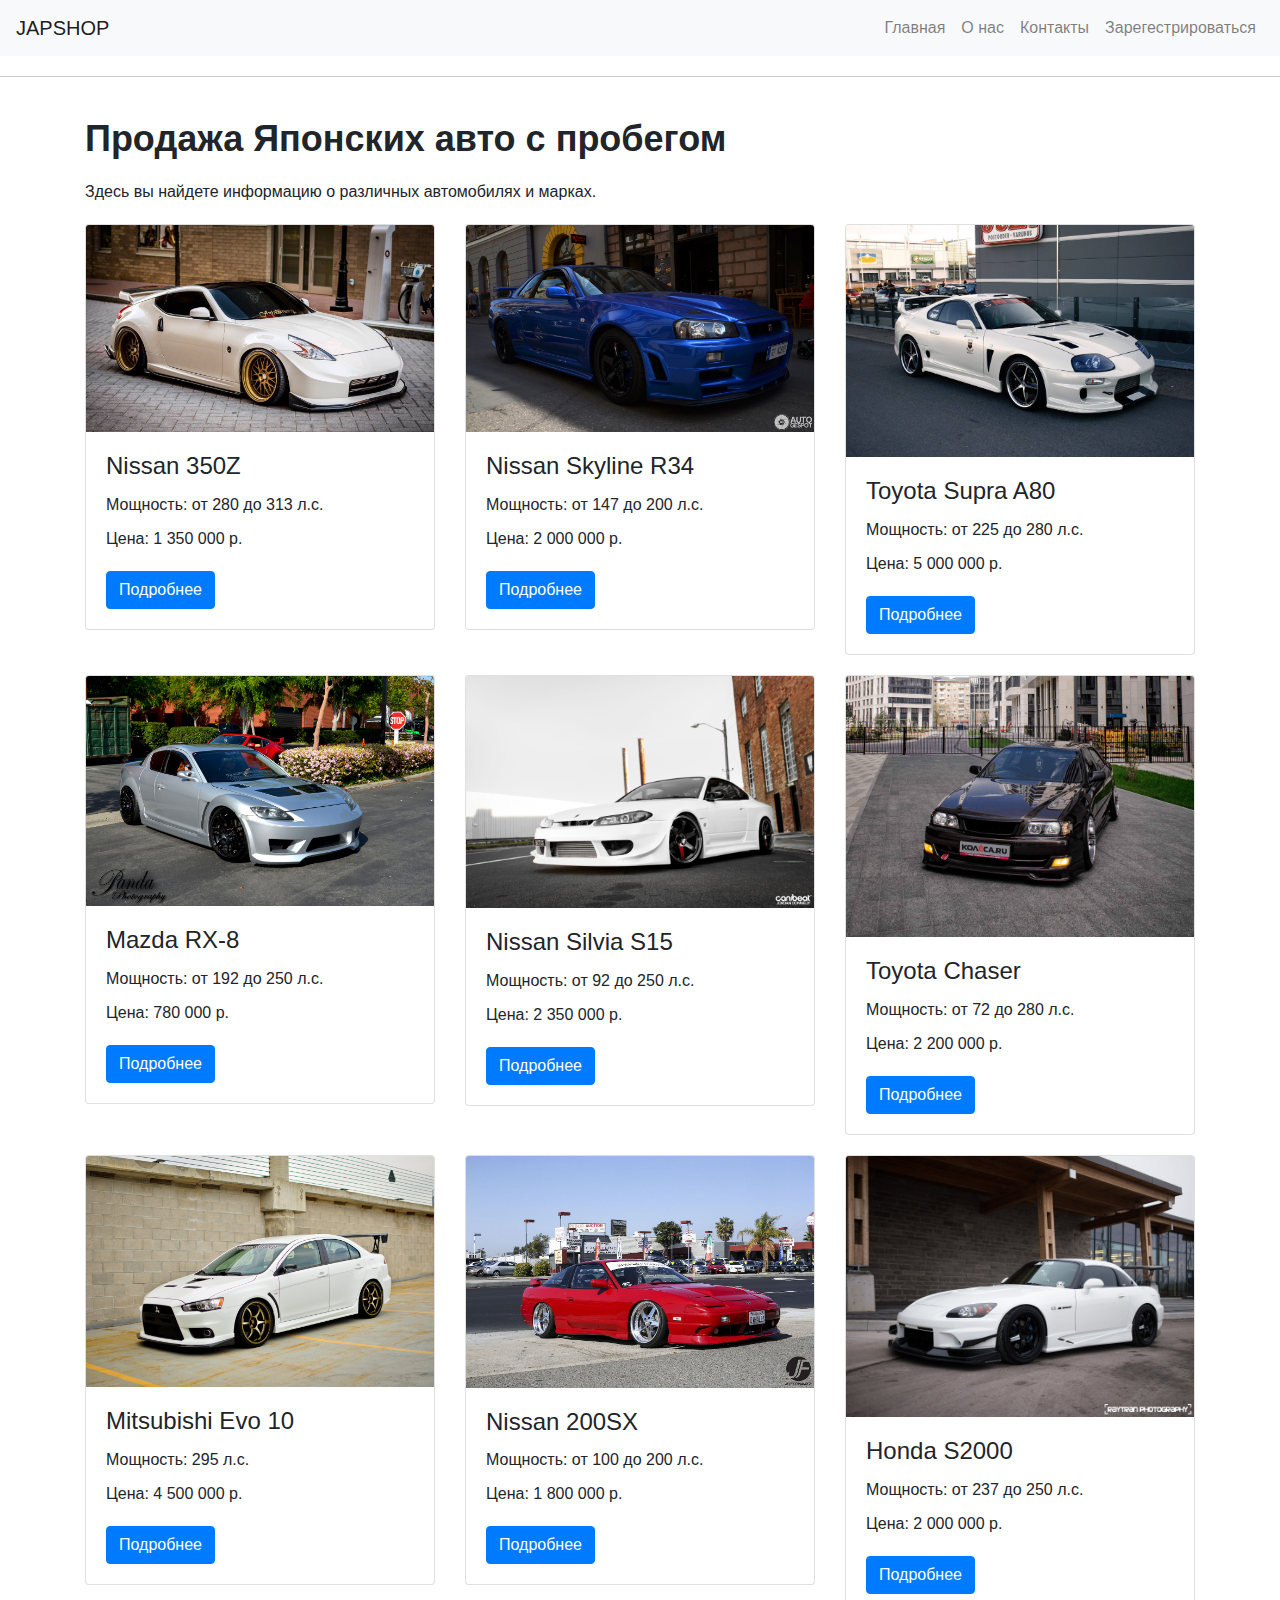
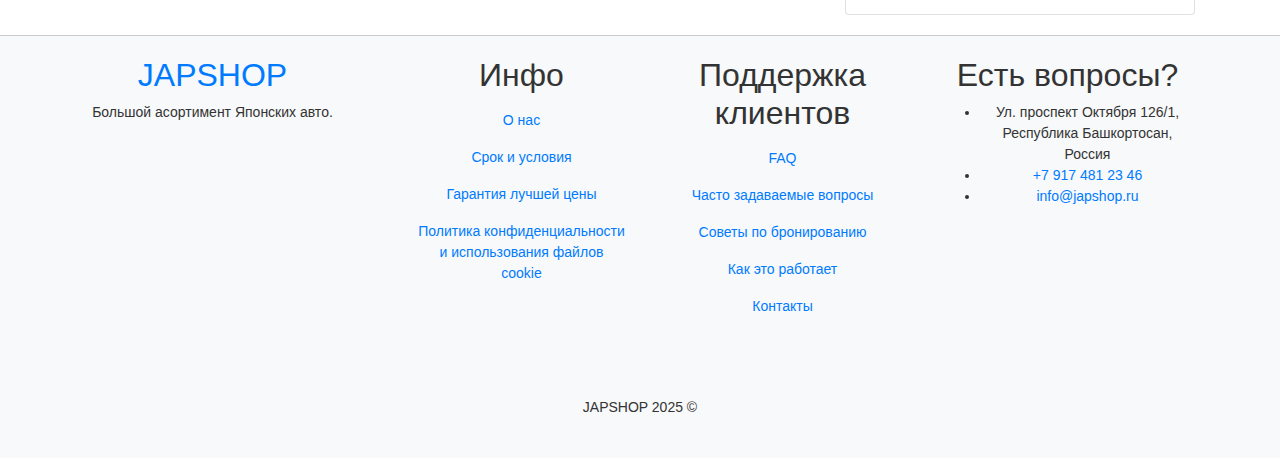
<file: index.html>
<!DOCTYPE html>
<html>
<head>
    <title>JAPSHOP</title>
    <link rel="stylesheet" href="https://stackpath.bootstrapcdn.com/bootstrap/4.5.2/css/bootstrap.min.css">
    <link rel="stylesheet" href="styles.css">

  </head>
<body>

  <header>
    <nav class="navbar navbar-expand-lg navbar-light bg-light">
        <a class="navbar-brand" href="index.html">JAPSHOP</a>
        <button class="navbar-toggler" type="button" data-toggle="collapse" data-target="#navbarNav" aria-controls="navbarNav" aria-expanded="false" aria-label="Toggle navigation">
            <span class="navbar-toggler-icon"></span>
        </button>
        <div class="collapse navbar-collapse" id="navbarNav">
            <ul class="navbar-nav ml-auto">
                <li class="nav-item active">
                  <li class="dropdown"> 
                    <a class="nav-link" href="index.html">Главная</a>
                    <ul class="vertical-menu">
                      <li><a href="More.html">Nissan 350Z</a></li>
                      <li><a href="more2.html">Nissan Skyline R34</a></li>
                      <li><a href="more3.html">Toyota Supra A80</a></li>
                    </ul>
                </li>
                <li class="nav-item">
                    <a class="nav-link" href="about us.html">О нас</a>
                </li>
                <li class="nav-item">
                    <a class="nav-link" href="contact.html">Контакты</a>
                </li>
                <li class="nav-item">
                  <a class="nav-link" href="2js.html">Зарегестрироваться</a>
              </li>
            </ul>
        </div>
    </nav>
</header>


    <div class="container">
        <h1>Продажа Японских авто с пробегом</h1>
        <p>Здесь вы найдете информацию о различных автомобилях и марках.</p>

        <div class="row">
            <div class="col-md-4">
                <div class="card">
                    <img src="Nissan 350Z.jpg" class="card-img-top" alt="Машина 1">
                    <div class="card-body">
                        <h5 class="card-title">Nissan 350Z</h5>
                        <p class="card-text">Мощность: от 280 до 313 л.с.</p>
                        <p class="card-text">Цена: 1 350 000 р.</p>
                        <a href="More.html" class="btn btn-primary">Подробнее</a>
                    </div>
                </div>
            </div>
            <div class="col-md-4">
                <div class="card">
                    <img src="Nissan Skyline r34.jpg" class="card-img-top" alt="Машина 2">
                    <div class="card-body">
                        <h5 class="card-title">Nissan Skyline R34</h5>
                        <p class="card-text">Мощность: от 147 до 200 л.с.</p>
                        <p class="card-text">Цена: 2 000 000 р.</p>
                        <a href="more2.html" class="btn btn-primary">Подробнее</a>
                    </div>
                </div>
            </div>
            <div class="col-md-4">
                <div class="card">
                    <img src="Toyota Supra.jpg" class="card-img-top" alt="Машина 3">
                    <div class="card-body">
                        <h5 class="card-title">Toyota Supra A80</h5>
                        <p class="card-text">Мощность: от 225 до 280 л.с.</p>
                        <p class="card-text">Цена: 5 000 000 р.</p>
                        <a href="more3.html" class="btn btn-primary">Подробнее</a>
                    </div>
                </div>
            </div>
            <div class="col-md-4">
              <div class="card">
                  <img src="Mazda RX-7.jpg" class="card-img-top" alt="Машина 4">
                  <div class="card-body">
                      <h5 class="card-title">Mazda RX-8</h5>
                      <p class="card-text">Мощность: от 192 до 250 л.с.</p>
                      <p class="card-text">Цена: 780 000 р. </p>
                      <a href="#" class="btn btn-primary">Подробнее</a>
                  </div>
              </div>
          </div>
          <div class="col-md-4">
            <div class="card">
                <img src="Nissan Silvia S15.jpg" class="card-img-top" alt="Машина 5">
                <div class="card-body">
                    <h5 class="card-title">Nissan Silvia S15</h5>
                    <p class="card-text">Мощность: от 92 до 250 л.с.</p>
                    <p class="card-text">Цена: 2 350 000 р.</p>
                    <a href="#" class="btn btn-primary">Подробнее</a>
                </div>
            </div>
        </div>
        <div class="col-md-4">
          <div class="card">
              <img src="Toyota Chaser.jpg" class="card-img-top" alt="Машина 6">
              <div class="card-body">
                  <h5 class="card-title">Toyota Chaser</h5>
                  <p class="card-text">Мощность: от 72 до 280 л.с.</p>
                  <p class="card-text">Цена: 2 200 000 р.</p>
                  <a href="#" class="btn btn-primary">Подробнее</a>
              </div>
          </div>
      </div>
      <div class="col-md-4">
        <div class="card">
            <img src="Mitsubishi Evo.jpg" class="card-img-top" alt="Машина 7">
            <div class="card-body">
                <h5 class="card-title">Mitsubishi Evo 10</h5>
                <p class="card-text">Мощность: 295 л.с.</p>
                <p class="card-text">Цена: 4 500 000 р.</p>
                <a href="#" class="btn btn-primary">Подробнее</a>
            </div>
        </div>
    </div>
    <div class="col-md-4">
      <div class="card">
          <img src="Nissan 200SX.jpg" class="card-img-top" alt="Машина 8">
          <div class="card-body">
              <h5 class="card-title">Nissan 200SX</h5>
              <p class="card-text">Мощность: от 100 до 200 л.с.</p>
              <p class="card-text">Цена: 1 800 000 р.</p>
              <a href="#" class="btn btn-primary">Подробнее</a>
          </div>
      </div>
  </div>
  <div class="col-md-4">
    <div class="card">
        <img src="Honda S2000.jpg" class="card-img-top" alt="Машина 9">
        <div class="card-body">
            <h5 class="card-title">Honda S2000</h5>
            <p class="card-text">Мощность: от 237 до 250 л.с.</p>
            <p class="card-text">Цена: 2 000 000 р.</p>
            <a href="#" class="btn btn-primary">Подробнее</a>
        </div>
    </div>
</div>
        </div>
    </div>
    <footer class="ftco-footer ftco-bg-dark ftco-section">
      <div class="container">
        <div class="row mb-5">
          <div class="col-md">
            <div class="ftco-footer-widget mb-4">
              <h2 class="ftco-heading-2"><a href="#" class="logo">JAP<span>SHOP</span></a></h2>
              <p>Большой асортимент Японских авто.</p>
              <ul class="ftco-footer-social list-unstyled float-md-left float-lft mt-5">
                <li class="ftco-animate"><a href="#"><span class="icon-twitter"></span></a></li>
                <li class="ftco-animate"><a href="#"><span class="icon-facebook"></span></a></li>
                <li class="ftco-animate"><a href="#"><span class="icon-instagram"></span></a></li>
              </ul>
            </div>
          </div>
          <div class="col-md">
            <div class="ftco-footer-widget mb-4 ml-md-5">
              <h2 class="ftco-heading-2">Инфо</h2>
              <ul class="list-unstyled">
                <li><a href="about us.css" class="py-2 d-block">О нас</a></li>
                <li><a href="#" class="py-2 d-block">Срок и условия</a></li>
                <li><a href="#" class="py-2 d-block">Гарантия лучшей цены</a></li>
                <li><a href="#" class="py-2 d-block">Политика конфиденциальности и использования файлов cookie</a></li>
              </ul>
            </div>
          </div>
          <div class="col-md">
             <div class="ftco-footer-widget mb-4">
              <h2 class="ftco-heading-2">Поддержка клиентов </h2>
              <ul class="list-unstyled">
                <li><a href="#" class="py-2 d-block">FAQ</a></li>
                <li><a href="c" class="py-2 d-block">Часто задаваемые вопросы</a></li>
                <li><a href="contact.html" class="py-2 d-block">Советы по бронированию</a></li>
                <li><a href="contact.html" class="py-2 d-block">Как это работает</a></li>
                <li><a href="contact.html" class="py-2 d-block">Контакты</a></li>
              </ul>
            </div>
          </div>
          <div class="col-md">
            <div class="ftco-footer-widget mb-4">
            	<h2 class="ftco-heading-2">Есть вопросы?</h2>
            	<div class="block-23 mb-3">
	              <ul>
	                <li><span class="icon icon-map-marker"></span><span class="text">Ул. проспект Октября 126/1, Республика Башкортосан, Россия</span></li>
	                <li><a href="#"><span class="icon icon-phone"></span><span class="text">+7 917 481 23 46</span></a></li>
	                <li><a href="#"><span class="icon icon-envelope"></span><span class="text">info@japshop.ru</span></a></li>
	              </ul>
	            </div>
            </div>
          </div>
        </div>
        <div class="row">
          <div class="col-md-12 text-center">

            <p>JAPSHOP 2025 &copy;</p>
          </div>
        </div>
      </div>
    </footer>
</file>
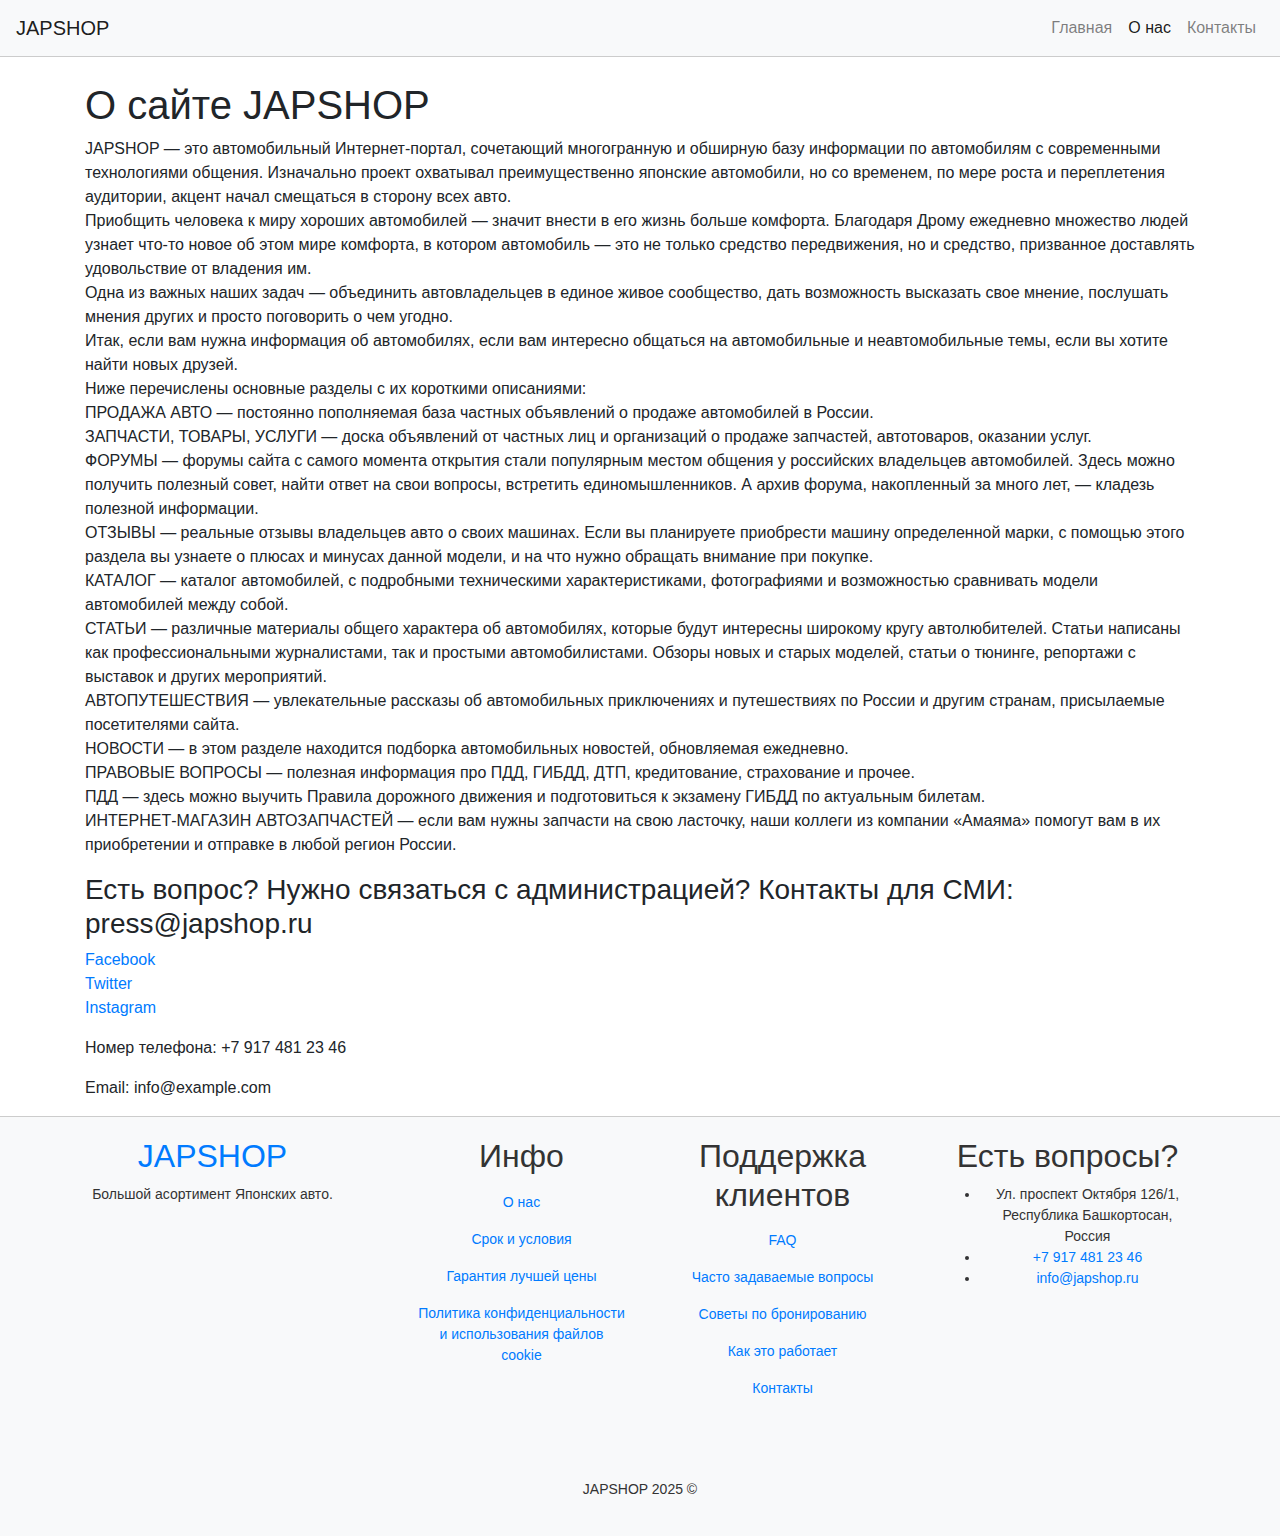
<file: about us.html>
<!DOCTYPE html>
<html lang="ru">
<head>
  <meta charset="UTF-8">
  <meta name="viewport" content="width=device-width, initial-scale=1.0">
  <link rel="stylesheet" href="about us.css">
  <link rel="stylesheet" href="https://stackpath.bootstrapcdn.com/bootstrap/4.5.2/css/bootstrap.min.css">
  <title>О нас</title>
</head>
<body>
 <header>
  <nav class="navbar navbar-expand-lg navbar-light bg-light">
    <a class="navbar-brand" href="index.html">JAPSHOP</a>
    <button class="navbar-toggler" type="button" data-toggle="collapse" data-target="#navbarNav" aria-controls="navbarNav" aria-expanded="false" aria-label="Toggle navigation">
      <span class="navbar-toggler-icon"></span>
    </button>
    <div class="collapse navbar-collapse" id="navbarNav">
      <ul class="navbar-nav ml-auto">
        <li class="nav-item">
          <li class="dropdown"> 
            <a class="nav-link" href="index.html">Главная</a>
            <ul class="vertical-menu">
              <li><a href="More.html">Nissan 350Z</a></li>
              <li><a href="more2.html">Nissan Skyline R34</a></li>
              <li><a href="more3.html">Toyota Supra A80</a></li>
            </ul>
        </li>
        </li>
        <li class="nav-item active">
          <a class="nav-link" href="about us.css">О нас</a>
        </li>
        <li class="nav-item">
          <a class="nav-link" href="contact.html">Контакты</a>
        </li>
      </ul>
    </div>
  </nav>
</header>
  <div class="container mt-4">
    <h1>О сайте JAPSHOP</h1>
    <p>JAPSHOP  — это автомобильный Интернет-портал, сочетающий многогранную и обширную базу информации по автомобилям с современными технологиями общения. Изначально проект охватывал преимущественно японские автомобили, но со временем, по мере роста и переплетения аудитории, акцент начал смещаться в сторону всех авто.
        
        <br>Приобщить человека к миру хороших автомобилей — значит внести в его жизнь больше комфорта. Благодаря Дрому ежедневно множество людей узнает что-то новое об этом мире комфорта, в котором автомобиль — это не только средство передвижения, но и средство, призванное доставлять удовольствие от владения им.
        <br>Одна из важных наших задач — объединить автовладельцев в единое живое сообщество, дать возможность высказать свое мнение, послушать мнения других и просто поговорить о чем угодно.
        <br>Итак, если вам нужна информация об автомобилях, если вам интересно общаться на автомобильные и неавтомобильные темы, если вы хотите найти новых друзей.
        <br>Ниже перечислены основные разделы с их короткими описаниями:
        <br>ПРОДАЖА АВТО — постоянно пополняемая база частных объявлений о продаже автомобилей в России.
        <br>ЗАПЧАСТИ, ТОВАРЫ, УСЛУГИ — доска объявлений от частных лиц и организаций о продаже запчастей, автотоваров, оказании услуг.
        <br>ФОРУМЫ — форумы сайта с самого момента открытия стали популярным местом общения у российских владельцев автомобилей. Здесь можно получить полезный совет, найти ответ на свои вопросы, встретить единомышленников. А архив форума, накопленный за много лет, — кладезь полезной информации.
        <br>ОТЗЫВЫ — реальные отзывы владельцев авто о своих машинах. Если вы планируете приобрести машину определенной марки, с помощью этого раздела вы узнаете о плюсах и минусах данной модели, и на что нужно обращать внимание при покупке.
        <br>КАТАЛОГ — каталог автомобилей, с подробными техническими характеристиками, фотографиями и возможностью сравнивать модели автомобилей между собой.
        <br>СТАТЬИ — различные материалы общего характера об автомобилях, которые будут интересны широкому кругу автолюбителей. Статьи написаны как профессиональными журналистами, так и простыми автомобилистами. Обзоры новых и старых моделей, статьи о тюнинге, репортажи с выставок и других мероприятий.
        <br>АВТОПУТЕШЕСТВИЯ — увлекательные рассказы об автомобильных приключениях и путешествиях по России и другим странам, присылаемые посетителями сайта.
        <br>НОВОСТИ — в этом разделе находится подборка автомобильных новостей, обновляемая ежедневно.
        <br>ПРАВОВЫЕ ВОПРОСЫ — полезная информация про ПДД, ГИБДД, ДТП, кредитование, страхование и прочее.
        <br>ПДД — здесь можно выучить Правила дорожного движения и подготовиться к экзамену ГИБДД по актуальным билетам.
        <br>ИНТЕРНЕТ-МАГАЗИН АВТОЗАПЧАСТЕЙ — если вам нужны запчасти на свою ласточку, наши коллеги из компании «Амаяма» помогут вам в их приобретении и отправке в любой регион России.
        
    </p>

    <h3>Есть вопрос? Нужно связаться с администрацией? 
        Контакты для СМИ: press@japshop.ru</h3>
    <ul class="list-unstyled">
      <li><i class="fab fa-facebook"></i> <a href="https://www.facebook.com/">Facebook</a></li>
      <li><i class="fab fa-twitter"></i> <a href="https://www.twitter.com/">Twitter</a></li>
      <li><i class="fab fa-instagram"></i> <a href="https://www.instagram.com/">Instagram</a></li>
    </ul>

    <p><i class="fas fa-phone"></i> Номер телефона: +7 917 481 23 46</p>
    <p><i class="far fa-envelope"></i> Email: info@example.com</p>
  </div>
  <footer class="ftco-footer ftco-bg-dark ftco-section">
    <div class="container">
      <div class="row mb-5">
        <div class="col-md">
          <div class="ftco-footer-widget mb-4">
            <h2 class="ftco-heading-2"><a href="#" class="logo">JAP<span>SHOP</span></a></h2>
            <p>Большой асортимент Японских авто.</p>
            <ul class="ftco-footer-social list-unstyled float-md-left float-lft mt-5">
              <li class="ftco-animate"><a href="#"><span class="icon-twitter"></span></a></li>
              <li class="ftco-animate"><a href="#"><span class="icon-facebook"></span></a></li>
              <li class="ftco-animate"><a href="#"><span class="icon-instagram"></span></a></li>
            </ul>
          </div>
        </div>
        <div class="col-md">
          <div class="ftco-footer-widget mb-4 ml-md-5">
            <h2 class="ftco-heading-2">Инфо</h2>
            <ul class="list-unstyled">
              <li><a href="about us.css" class="py-2 d-block">О нас</a></li>
              <li><a href="#" class="py-2 d-block">Срок и условия</a></li>
              <li><a href="#" class="py-2 d-block">Гарантия лучшей цены</a></li>
              <li><a href="#" class="py-2 d-block">Политика конфиденциальности и использования файлов cookie</a></li>
            </ul>
          </div>
        </div>
        <div class="col-md">
           <div class="ftco-footer-widget mb-4">
            <h2 class="ftco-heading-2">Поддержка клиентов </h2>
            <ul class="list-unstyled">
              <li><a href="#" class="py-2 d-block">FAQ</a></li>
              <li><a href="#" class="py-2 d-block">Часто задаваемые вопросы</a></li>
              <li><a href="contact.html" class="py-2 d-block">Советы по бронированию</a></li>
              <li><a href="contact.html" class="py-2 d-block">Как это работает</a></li>
              <li><a href="contact.html" class="py-2 d-block">Контакты</a></li>
            </ul>
          </div>
        </div>
        <div class="col-md">
          <div class="ftco-footer-widget mb-4">
              <h2 class="ftco-heading-2">Есть вопросы?</h2>
              <div class="block-23 mb-3">
                <ul>
                  <li><span class="icon icon-map-marker"></span><span class="text">Ул. проспект Октября 126/1, Республика Башкортосан, Россия</span></li>
                  <li><a href="#"><span class="icon icon-phone"></span><span class="text">+7 917 481 23 46</span></a></li>
                  <li><a href="#"><span class="icon icon-envelope"></span><span class="text">info@japshop.ru</span></a></li>
                </ul>
              </div>
          </div>
        </div>
      </div>
      <div class="row">
        <div class="col-md-12 text-center">

          <p>JAPSHOP 2025 &copy;</p>
        </div>
      </div>
    </div>
  </footer>
  
</body>
</html>
</file>
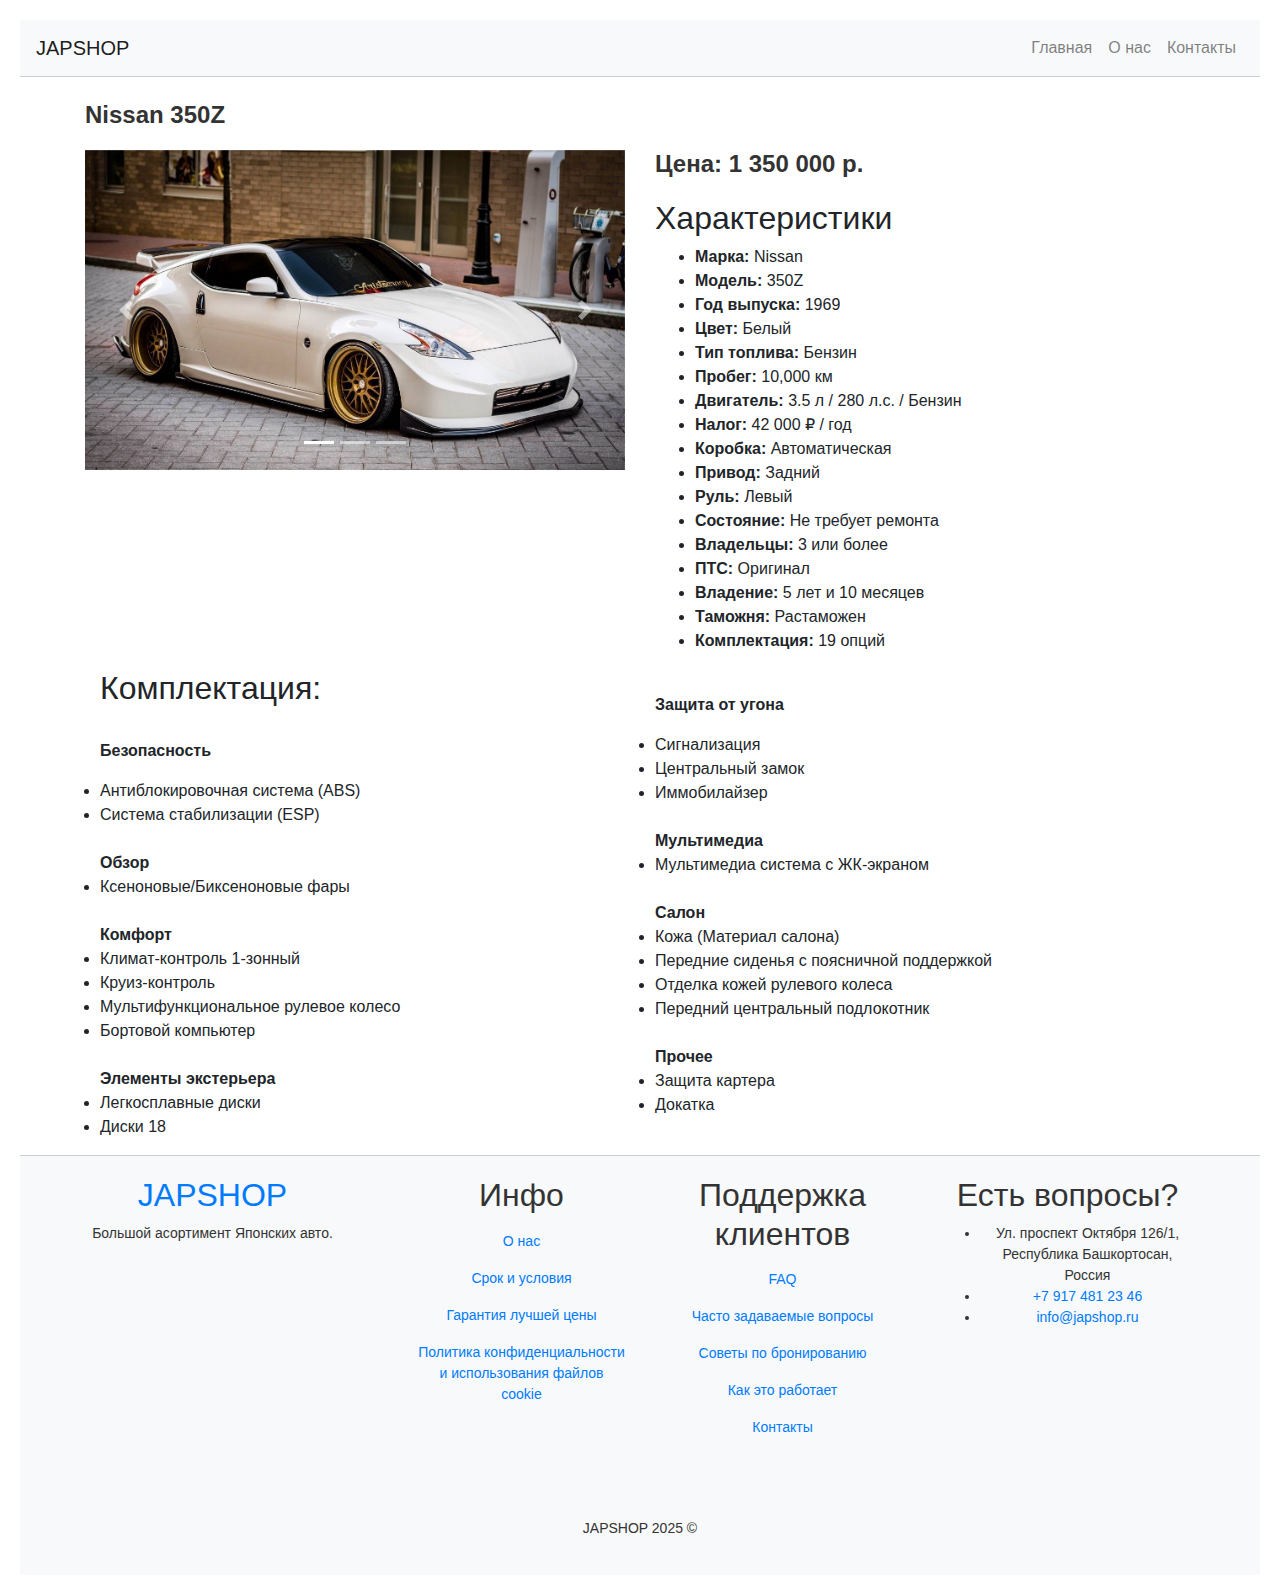
<file: More.html>
<!DOCTYPE html>
<html lang="ru">
<head>
    <meta charset="UTF-8">
    <meta name="viewport" content="width=device-width, initial-scale=1.0">
    <title>Описание Машины</title>
    <link rel="stylesheet" href="https://stackpath.bootstrapcdn.com/bootstrap/4.5.2/css/bootstrap.min.css">
    <link rel="stylesheet" href="moreeee.css">
    <!-- Подключение стилей Bootstrap 4 -->
</head>
<body>
    <header>
        <nav class="navbar navbar-expand-lg navbar-light bg-light">
            <a class="navbar-brand" href="index.html">JAPSHOP</a>
            <button class="navbar-toggler" type="button" data-toggle="collapse" data-target="#navbarNav" aria-controls="navbarNav" aria-expanded="false" aria-label="Toggle navigation">
                <span class="navbar-toggler-icon"></span>
            </button>
            <div class="collapse navbar-collapse" id="navbarNav">
                <ul class="navbar-nav ml-auto">
                    <li class="nav-item ">
                        <li class="dropdown"> 
                            <a class="nav-link" href="index.html">Главная</a>
                            <ul class="vertical-menu">
                              <li><a href="More.html">Nissan 350Z</a></li>
                              <li><a href="more2.html">Nissan Skyline R34</a></li>
                              <li><a href="more3.html">Toyota Supra A80</a></li>
                            </ul>
                        </li>
                    </li>
                    <li class="nav-item">
                        <a class="nav-link" href="about us.html">О нас</a>
                    </li>
                    <li class="nav-item">
                        <a class="nav-link" href="contact.html">Контакты</a>
                    </li>
                </ul>
            </div>
        </nav>
    </header>

    <div class="container">
        <br><h1><strong>Nissan 350Z</strong></h1>

        <div class="row">
            <div class="col-md-6">
                <div id="carouselExampleIndicators" class="carousel slide" data-ride="carousel">
                    <ol class="carousel-indicators">
                        <li data-target="#carouselExampleIndicators" data-slide-to="0" class="active"></li>
                        <li data-target="#carouselExampleIndicators" data-slide-to="1"></li>
                        <li data-target="#carouselExampleIndicators" data-slide-to="2"></li>
                    </ol>
                    <div class="carousel-inner">
                        <div class="carousel-item active">
                            <img src="Nissan 350Z.jpg" class="d-block w-100" alt="Nissan 350Z">
                        </div>
                        <div class="carousel-item">
                            <img src="Nissan 350Z (2).jpg" class="d-block w-100" alt="Машина 2">
                        </div>
                        <div class="carousel-item">
                            <img src="Nissan 350Z (3).png" class="d-block w-100" alt="Машина 3">
                        </div>
                    </div>
                    <a class="carousel-control-prev" href="#carouselExampleIndicators" role="button" data-slide="prev">
                        <span class="carousel-control-prev-icon" aria-hidden="true"></span>
                        <span class="sr-only">Previous</span>
                    </a>
                    <a class="carousel-control-next" href="#carouselExampleIndicators" role="button" data-slide="next">
                        <span class="carousel-control-next-icon" aria-hidden="true"></span>
                        <span class="sr-only">Next</span>
                    </a>
                </div>
            </div>

            <div class="col-md-6">
                <h1><strong>Цена: 1 350 000 р.</h1></strong>
                <h2>Характеристики</h2>
                <ul>
                    <li><strong>Марка:</strong> Nissan</li>
                    <li><strong>Модель:</strong> 350Z</li>
                    <li><strong>Год выпуска:</strong> 1969</li>
                    <li><strong>Цвет:</strong> Белый</li>
                    <li><strong>Тип топлива:</strong> Бензин</li>
                    <li><strong>Пробег:</strong> 10,000 км</li>
                    <li><strong>Двигатель:</strong> 3.5 л / 280 л.с. / Бензин</li>
                    <li><strong>Налог:</strong> 42 000 ₽ / год</li>
                    <li><strong>Коробка:</strong> Автоматическая</li>
                    <li><strong>Привод:</strong> Задний</li>
                    <li><strong>Руль:</strong> Левый</li>
                    <li><strong>Состояние:</strong> Не требует ремонта</li>
                    <li><strong>Владельцы:</strong> 3 или более</li>
                    <li><strong>ПТС:</strong> Оригинал</li>
                    <li><strong>Владение:</strong> 5 лет и 10 месяцев</li>
                    <li><strong>Таможня:</strong> Растаможен</li>
                    <li><strong>Комплектация:</strong> 19 опций</li>
                </ul>
            </div>
        </div>
        <div class="container">
            <div class="row">
              <div class="col-md-6">
                <h2>Комплектация:</h2>
                <p>
                    <br><strong>Безопасность</strong>
                    <li>Антиблокировочная система (ABS)</li>
                    <li>Система стабилизации (ESP)</li>
                    <br><strong>Обзор</strong>
                    <li>Ксеноновые/Биксеноновые фары</li>
                    <br><strong>Комфорт</strong>
                    <li>Климат-контроль 1-зонный</li>
                    <li>Круиз-контроль</li>
                    <li>Мультифункциональное рулевое колесо</li>
                    <li>Бортовой компьютер</li>
                    <br><strong>Элементы экстерьера</strong>
                    <li>Легкосплавные диски</li>
                    <li>Диски 18</li>
                </p>
              </div>
              <div class="col-md-6">
                <p><br><strong>Защита от угона</strong>
                    <li>Сигнализация</li>
                    <li>Центральный замок</li>
                    <li>Иммобилайзер</li>
                    <br><strong>Мультимедиа</strong>
                    <li>Мультимедиа система с ЖК-экраном</li>
                    <br><strong>Салон</strong>
                    <li>Кожа (Материал салона)</li>
                    <li>Передние сиденья с поясничной поддержкой</li>
                    <li>Отделка кожей рулевого колеса</li>
                    <li>Передний центральный подлокотник</li>
                    <br><strong>Прочее</strong>
                    <li>Защита картера</li>
                    <li>Докатка</li>
                    </p>
              </div>
            </div>
          </div>
          
        
    </div>
    <footer class="ftco-footer ftco-bg-dark ftco-section">
        <div class="container">
          <div class="row mb-5">
            <div class="col-md">
              <div class="ftco-footer-widget mb-4">
                <h2 class="ftco-heading-2"><a href="#" class="logo">JAP<span>SHOP</span></a></h2>
                <p>Большой асортимент Японских авто.</p>
                <ul class="ftco-footer-social list-unstyled float-md-left float-lft mt-5">
                  <li class="ftco-animate"><a href="#"><span class="icon-twitter"></span></a></li>
                  <li class="ftco-animate"><a href="#"><span class="icon-facebook"></span></a></li>
                  <li class="ftco-animate"><a href="#"><span class="icon-instagram"></span></a></li>
                </ul>
              </div>
            </div>
            <div class="col-md">
              <div class="ftco-footer-widget mb-4 ml-md-5">
                <h2 class="ftco-heading-2">Инфо</h2>
                <ul class="list-unstyled">
                  <li><a href="about us.css" class="py-2 d-block">О нас</a></li>
                  <li><a href="#" class="py-2 d-block">Срок и условия</a></li>
                  <li><a href="#" class="py-2 d-block">Гарантия лучшей цены</a></li>
                  <li><a href="#" class="py-2 d-block">Политика конфиденциальности и использования файлов cookie</a></li>
                </ul>
              </div>
            </div>
            <div class="col-md">
               <div class="ftco-footer-widget mb-4">
                <h2 class="ftco-heading-2">Поддержка клиентов </h2>
                <ul class="list-unstyled">
                  <li><a href="#" class="py-2 d-block">FAQ</a></li>
                  <li><a href="#" class="py-2 d-block">Часто задаваемые вопросы</a></li>
                  <li><a href="contact.html" class="py-2 d-block">Советы по бронированию</a></li>
                  <li><a href="contact.html" class="py-2 d-block">Как это работает</a></li>
                  <li><a href="contact.html" class="py-2 d-block">Контакты</a></li>
                </ul>
              </div>
            </div>
            <div class="col-md">
              <div class="ftco-footer-widget mb-4">
                  <h2 class="ftco-heading-2">Есть вопросы?</h2>
                  <div class="block-23 mb-3">
                    <ul>
                      <li><span class="icon icon-map-marker"></span><span class="text">Ул. проспект Октября 126/1, Республика Башкортосан, Россия</span></li>
                      <li><a href="#"><span class="icon icon-phone"></span><span class="text">+7 917 481 23 46</span></a></li>
                      <li><a href="#"><span class="icon icon-envelope"></span><span class="text">info@japshop.ru</span></a></li>
                    </ul>
                  </div>
              </div>
            </div>
          </div>
          <div class="row">
            <div class="col-md-12 text-center">
  
              <p>JAPSHOP 2025 &copy;</p>
            </div>
          </div>
        </div>
      </footer>

    <script src="https://code.jquery.com/jquery-3.5.1.slim.min.js"></script>
    <script src="https://cdn.jsdelivr.net/npm/@popperjs/core@2.5.4/dist/umd/popper.min.js"></script>
    <script src="https://stackpath.bootstrapcdn.com/bootstrap/4.5.2/js/bootstrap.min.js"></script>
    <!-- Подключение скриптов Bootstrap 4 -->
</body>
</html>
</file>
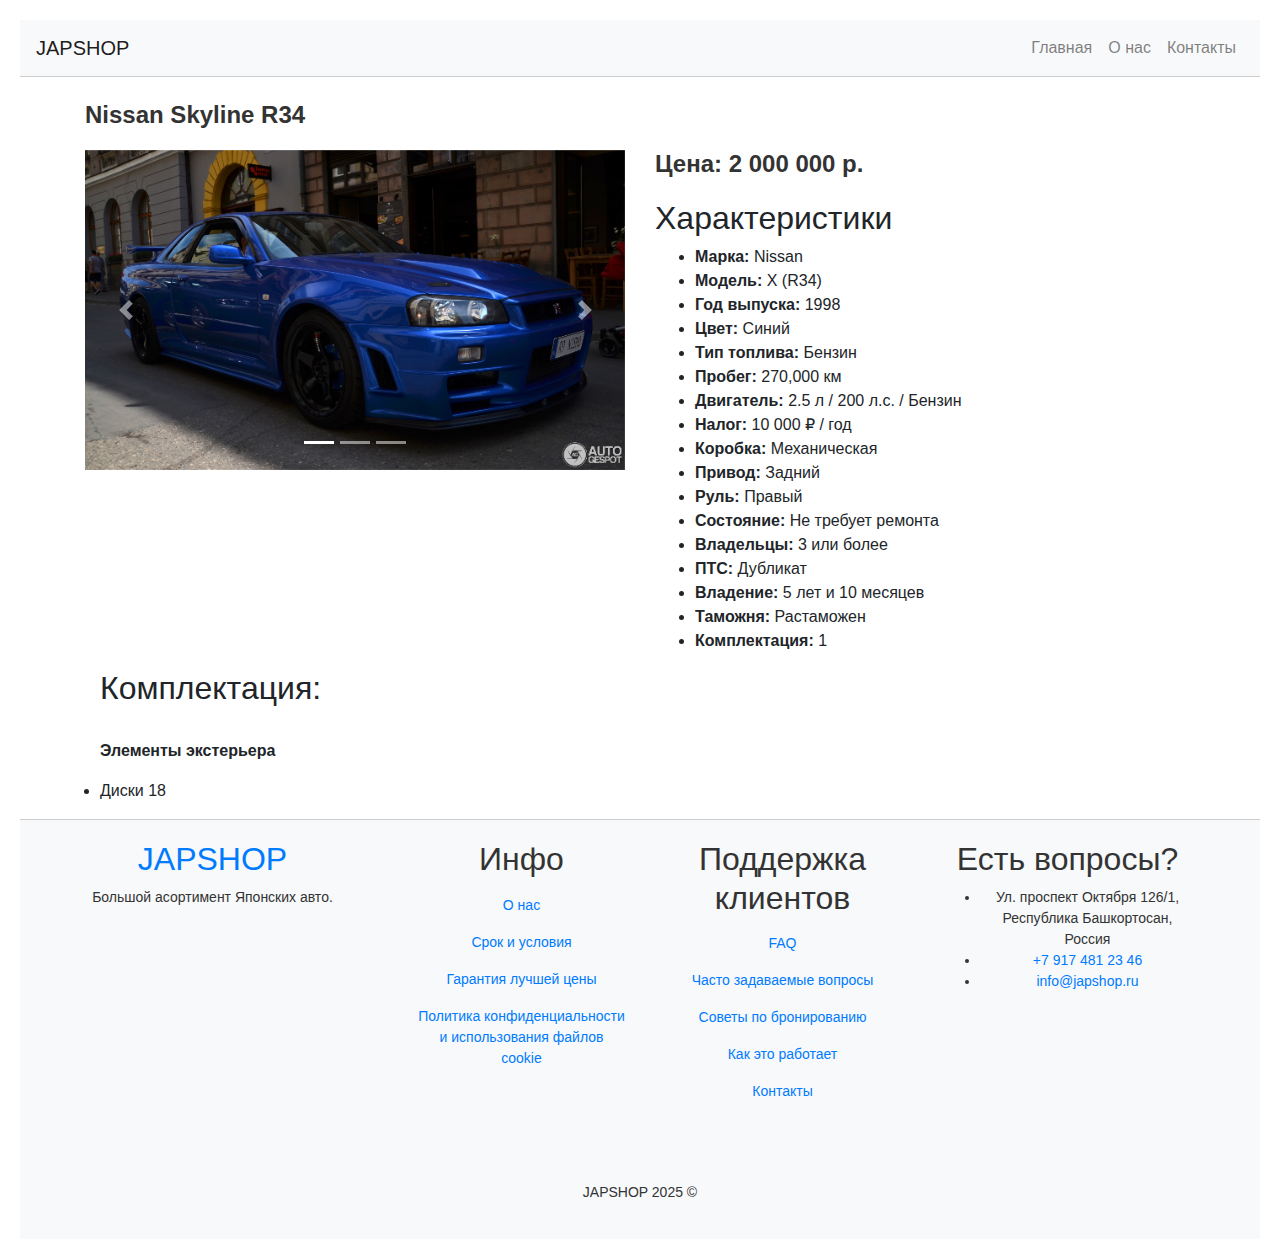
<file: more2.html>
<!DOCTYPE html>
<html lang="ru">
<head>
    <meta charset="UTF-8">
    <meta name="viewport" content="width=device-width, initial-scale=1.0">
    <title>Описание Машины</title>
    <link rel="stylesheet" href="https://stackpath.bootstrapcdn.com/bootstrap/4.5.2/css/bootstrap.min.css">
    <link rel="stylesheet" href="moreeee.css">
    <!-- Подключение стилей Bootstrap 4 -->
</head>
<body>
    <header>
        <nav class="navbar navbar-expand-lg navbar-light bg-light">
            <a class="navbar-brand" href="index.html">JAPSHOP</a>
            <button class="navbar-toggler" type="button" data-toggle="collapse" data-target="#navbarNav" aria-controls="navbarNav" aria-expanded="false" aria-label="Toggle navigation">
                <span class="navbar-toggler-icon"></span>
            </button>
            <div class="collapse navbar-collapse" id="navbarNav">
                <ul class="navbar-nav ml-auto">
                    <li class="nav-item ">
                        <li class="dropdown"> 
                            <a class="nav-link" href="index.html">Главная</a>
                            <ul class="vertical-menu">
                              <li><a href="More.html">Nissan 350Z</a></li>
                              <li><a href="more2.html">Nissan Skyline R34</a></li>
                              <li><a href="more3.html">Toyota Supra A80</a></li>
                            </ul>
                        </li>
                    </li>
                    <li class="nav-item">
                        <a class="nav-link" href="about us.html">О нас</a>
                    </li>
                    <li class="nav-item">
                        <a class="nav-link" href="contact.html">Контакты</a>
                    </li>
                </ul>
            </div>
        </nav>
    </header>

    <div class="container">
        <br><h1><strong>Nissan Skyline R34</strong></h1>

        <div class="row">
            <div class="col-md-6">
                <div id="carouselExampleIndicators" class="carousel slide" data-ride="carousel">
                    <ol class="carousel-indicators">
                        <li data-target="#carouselExampleIndicators" data-slide-to="0" class="active"></li>
                        <li data-target="#carouselExampleIndicators" data-slide-to="1"></li>
                        <li data-target="#carouselExampleIndicators" data-slide-to="2"></li>
                    </ol>
                    <div class="carousel-inner">
                        <div class="carousel-item active">
                            <img src="Nissan Skyline r34.jpg" class="d-block w-100" alt="Nissan 350Z">
                        </div>
                        <div class="carousel-item">
                            <img src="skyline r34 (2).jpg" class="d-block w-100" alt="Машина 2">
                        </div>
                        <div class="carousel-item">
                            <img src="skyline r34 (3).jpg" class="d-block w-100" alt="Машина 3">
                        </div>
                    </div>
                    <a class="carousel-control-prev" href="#carouselExampleIndicators" role="button" data-slide="prev">
                        <span class="carousel-control-prev-icon" aria-hidden="true"></span>
                        <span class="sr-only">Previous</span>
                    </a>
                    <a class="carousel-control-next" href="#carouselExampleIndicators" role="button" data-slide="next">
                        <span class="carousel-control-next-icon" aria-hidden="true"></span>
                        <span class="sr-only">Next</span>
                    </a>
                </div>
            </div>

            <div class="col-md-6">
                <h1><strong>Цена: 2 000 000 р.</h1></strong>
                <h2>Характеристики</h2>
                <ul>
                    <li><strong>Марка:</strong> Nissan</li>
                    <li><strong>Модель:</strong> X (R34)</li>
                    <li><strong>Год выпуска:</strong> 1998</li>
                    <li><strong>Цвет:</strong> Синий</li>
                    <li><strong>Тип топлива:</strong> Бензин</li>
                    <li><strong>Пробег:</strong> 270,000 км</li>
                    <li><strong>Двигатель:</strong> 2.5 л / 200 л.с. / Бензин</li>
                    <li><strong>Налог:</strong> 10 000 ₽ / год</li>
                    <li><strong>Коробка:</strong> Механическая</li>
                    <li><strong>Привод:</strong> Задний</li>
                    <li><strong>Руль:</strong> Правый</li>
                    <li><strong>Состояние:</strong> Не требует ремонта</li>
                    <li><strong>Владельцы:</strong> 3 или более</li>
                    <li><strong>ПТС:</strong> Дубликат</li>
                    <li><strong>Владение:</strong> 5 лет и 10 месяцев</li>
                    <li><strong>Таможня:</strong> Растаможен</li>
                    <li><strong>Комплектация:</strong> 1</li>
                </ul>
            </div>
        </div>
        <div class="container">
            <div class="row">
              <div class="col-md-6">
                <h2>Комплектация:</h2>
                <p>
                    <br><strong>Элементы экстерьера</strong>
                    <li>Диски 18</li>

                </p>
              </div>
            </div>
          </div>
                
    </div>
    <footer class="ftco-footer ftco-bg-dark ftco-section">
        <div class="container">
          <div class="row mb-5">
            <div class="col-md">
              <div class="ftco-footer-widget mb-4">
                <h2 class="ftco-heading-2"><a href="#" class="logo">JAP<span>SHOP</span></a></h2>
                <p>Большой асортимент Японских авто.</p>
                <ul class="ftco-footer-social list-unstyled float-md-left float-lft mt-5">
                  <li class="ftco-animate"><a href="#"><span class="icon-twitter"></span></a></li>
                  <li class="ftco-animate"><a href="#"><span class="icon-facebook"></span></a></li>
                  <li class="ftco-animate"><a href="#"><span class="icon-instagram"></span></a></li>
                </ul>
              </div>
            </div>
            <div class="col-md">
              <div class="ftco-footer-widget mb-4 ml-md-5">
                <h2 class="ftco-heading-2">Инфо</h2>
                <ul class="list-unstyled">
                  <li><a href="about us.css" class="py-2 d-block">О нас</a></li>
                  <li><a href="#" class="py-2 d-block">Срок и условия</a></li>
                  <li><a href="#" class="py-2 d-block">Гарантия лучшей цены</a></li>
                  <li><a href="#" class="py-2 d-block">Политика конфиденциальности и использования файлов cookie</a></li>
                </ul>
              </div>
            </div>
            <div class="col-md">
               <div class="ftco-footer-widget mb-4">
                <h2 class="ftco-heading-2">Поддержка клиентов </h2>
                <ul class="list-unstyled">
                  <li><a href="#" class="py-2 d-block">FAQ</a></li>
                  <li><a href="#" class="py-2 d-block">Часто задаваемые вопросы</a></li>
                  <li><a href="contact.html" class="py-2 d-block">Советы по бронированию</a></li>
                  <li><a href="contact.html" class="py-2 d-block">Как это работает</a></li>
                  <li><a href="contact.html" class="py-2 d-block">Контакты</a></li>
                </ul>
              </div>
            </div>
            <div class="col-md">
              <div class="ftco-footer-widget mb-4">
                  <h2 class="ftco-heading-2">Есть вопросы?</h2>
                  <div class="block-23 mb-3">
                    <ul>
                      <li><span class="icon icon-map-marker"></span><span class="text">Ул. проспект Октября 126/1, Республика Башкортосан, Россия</span></li>
                      <li><a href="#"><span class="icon icon-phone"></span><span class="text">+7 917 481 23 46</span></a></li>
                      <li><a href="#"><span class="icon icon-envelope"></span><span class="text">info@japshop.ru</span></a></li>
                    </ul>
                  </div>
              </div>
            </div>
          </div>
          <div class="row">
            <div class="col-md-12 text-center">
  
              <p>JAPSHOP 2025 &copy;</p>
            </div>
          </div>
        </div>
      </footer>
    <script src="https://code.jquery.com/jquery-3.5.1.slim.min.js"></script>
    <script src="https://cdn.jsdelivr.net/npm/@popperjs/core@2.5.4/dist/umd/popper.min.js"></script>
    <script src="https://stackpath.bootstrapcdn.com/bootstrap/4.5.2/js/bootstrap.min.js"></script>
    <!-- Подключение скриптов Bootstrap 4 -->
</body>

</html>
</file>
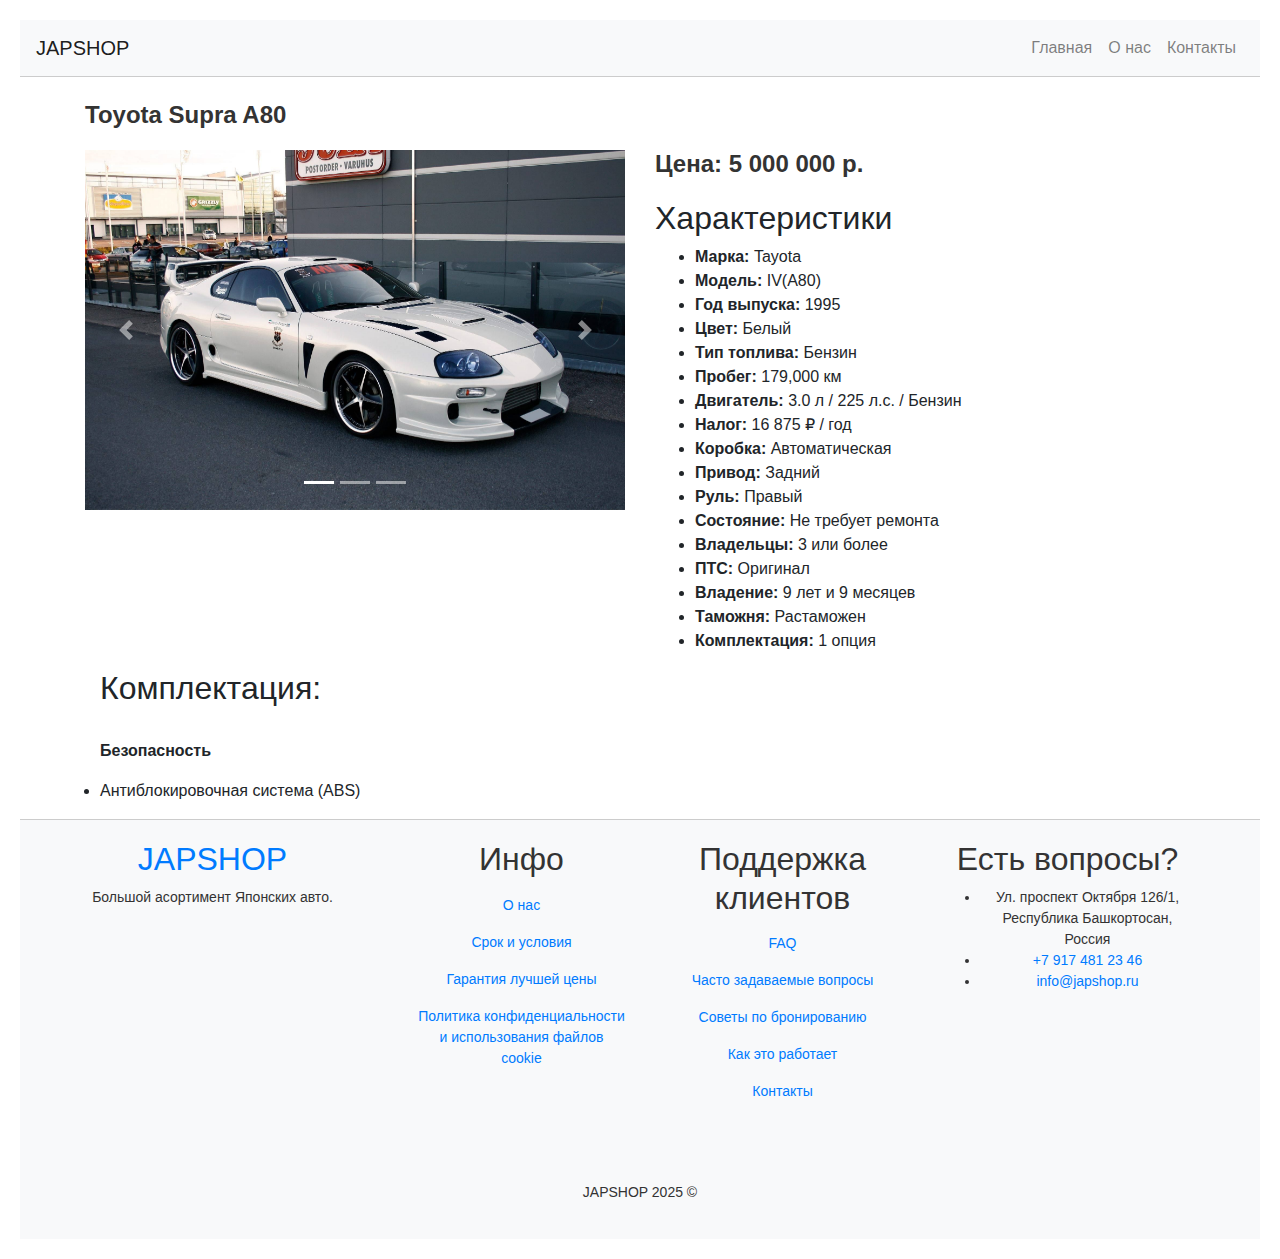
<file: more3.html>
<!DOCTYPE html>
<html lang="ru">
<head>
    <meta charset="UTF-8">
    <meta name="viewport" content="width=device-width, initial-scale=1.0">
    <title>Описание Машины</title>
    <link rel="stylesheet" href="https://stackpath.bootstrapcdn.com/bootstrap/4.5.2/css/bootstrap.min.css">
    <link rel="stylesheet" href="moreeee.css">
    <!-- Подключение стилей Bootstrap 4 -->
</head>
<body>
    <header>
        <nav class="navbar navbar-expand-lg navbar-light bg-light">
            <a class="navbar-brand" href="index.html">JAPSHOP</a>
            <button class="navbar-toggler" type="button" data-toggle="collapse" data-target="#navbarNav" aria-controls="navbarNav" aria-expanded="false" aria-label="Toggle navigation">
                <span class="navbar-toggler-icon"></span>
            </button>
            <div class="collapse navbar-collapse" id="navbarNav">
                <ul class="navbar-nav ml-auto">
                    <li class="nav-item ">
                        <li class="dropdown"> 
                            <a class="nav-link" href="index.html">Главная</a>
                            <ul class="vertical-menu">
                              <li><a href="More.html">Nissan 350Z</a></li>
                              <li><a href="more2.html">Nissan Skyline R34</a></li>
                              <li><a href="more3.html">Toyota Supra A80</a></li>
                            </ul>
                        </li>
                    </li>
                    <li class="nav-item">
                        <a class="nav-link" href="about us.html">О нас</a>
                    </li>
                    <li class="nav-item">
                        <a class="nav-link" href="contact.html">Контакты</a>
                    </li>
                </ul>
            </div>
        </nav>
    </header>

    <div class="container">
        <br><h1><strong>Toyota Supra A80</strong></h1>

        <div class="row">
            <div class="col-md-6">
                <div id="carouselExampleIndicators" class="carousel slide" data-ride="carousel">
                    <ol class="carousel-indicators">
                        <li data-target="#carouselExampleIndicators" data-slide-to="0" class="active"></li>
                        <li data-target="#carouselExampleIndicators" data-slide-to="1"></li>
                        <li data-target="#carouselExampleIndicators" data-slide-to="2"></li>
                    </ol>
                    <div class="carousel-inner">
                        <div class="carousel-item active">
                            <img src="Toyota Supra.jpg" class="d-block w-100" alt="Nissan 350Z">
                        </div>
                        <div class="carousel-item">
                            <img src="Toyota Supra A80 (2).webp" class="d-block w-100" alt="Машина 2">
                        </div>
                        <div class="carousel-item">
                            <img src="Toyota Supra A80 (3).png" class="d-block w-100" alt="Машина 3">
                        </div>
                    </div>
                    <a class="carousel-control-prev" href="#carouselExampleIndicators" role="button" data-slide="prev">
                        <span class="carousel-control-prev-icon" aria-hidden="true"></span>
                        <span class="sr-only">Previous</span>
                    </a>
                    <a class="carousel-control-next" href="#carouselExampleIndicators" role="button" data-slide="next">
                        <span class="carousel-control-next-icon" aria-hidden="true"></span>
                        <span class="sr-only">Next</span>
                    </a>
                </div>
            </div>

            <div class="col-md-6">
              <h1><strong>Цена: 5 000 000 р.</h1></strong>
                <h2>Характеристики</h2>
                <ul>
                    <li><strong>Марка:</strong> Tayota</li>
                    <li><strong>Модель:</strong> IV(A80)</li>
                    <li><strong>Год выпуска:</strong> 1995</li>
                    <li><strong>Цвет:</strong> Белый</li>
                    <li><strong>Тип топлива:</strong> Бензин</li>
                    <li><strong>Пробег:</strong> 179,000 км</li>
                    <li><strong>Двигатель:</strong> 3.0 л / 225 л.с. / Бензин</li>
                    <li><strong>Налог:</strong> 16 875 ₽ / год</li>
                    <li><strong>Коробка:</strong> Автоматическая</li>
                    <li><strong>Привод:</strong> Задний</li>
                    <li><strong>Руль:</strong> Правый</li>
                    <li><strong>Состояние:</strong> Не требует ремонта</li>
                    <li><strong>Владельцы:</strong> 3 или более</li>
                    <li><strong>ПТС:</strong> Оригинал</li>
                    <li><strong>Владение:</strong> 9 лет и 9 месяцев</li>
                    <li><strong>Таможня:</strong> Растаможен</li>
                    <li><strong>Комплектация:</strong> 1 опция</li>
                </ul>
            </div>
        </div>
        <div class="container">
            <div class="row">
              <div class="col-md-6">
                <h2>Комплектация:</h2>
                <p>
                    <br><strong>Безопасность</strong>
                    <li>Антиблокировочная система (ABS)</li>

                </p>
              </div>
            </div>
          </div>
    </div>
    <footer class="ftco-footer ftco-bg-dark ftco-section">
        <div class="container">
          <div class="row mb-5">
            <div class="col-md">
              <div class="ftco-footer-widget mb-4">
                <h2 class="ftco-heading-2"><a href="#" class="logo">JAP<span>SHOP</span></a></h2>
                <p>Большой асортимент Японских авто.</p>
                <ul class="ftco-footer-social list-unstyled float-md-left float-lft mt-5">
                  <li class="ftco-animate"><a href="#"><span class="icon-twitter"></span></a></li>
                  <li class="ftco-animate"><a href="#"><span class="icon-facebook"></span></a></li>
                  <li class="ftco-animate"><a href="#"><span class="icon-instagram"></span></a></li>
                </ul>
              </div>
            </div>
            <div class="col-md">
              <div class="ftco-footer-widget mb-4 ml-md-5">
                <h2 class="ftco-heading-2">Инфо</h2>
                <ul class="list-unstyled">
                  <li><a href="about us.css" class="py-2 d-block">О нас</a></li>
                  <li><a href="#" class="py-2 d-block">Срок и условия</a></li>
                  <li><a href="#" class="py-2 d-block">Гарантия лучшей цены</a></li>
                  <li><a href="#" class="py-2 d-block">Политика конфиденциальности и использования файлов cookie</a></li>
                </ul>
              </div>
            </div>
            <div class="col-md">
               <div class="ftco-footer-widget mb-4">
                <h2 class="ftco-heading-2">Поддержка клиентов </h2>
                <ul class="list-unstyled">
                  <li><a href="#" class="py-2 d-block">FAQ</a></li>
                  <li><a href="#" class="py-2 d-block">Часто задаваемые вопросы</a></li>
                  <li><a href="contact.html" class="py-2 d-block">Советы по бронированию</a></li>
                  <li><a href="contact.html" class="py-2 d-block">Как это работает</a></li>
                  <li><a href="contact.html" class="py-2 d-block">Контакты</a></li>
                </ul>
              </div>
            </div>
            <div class="col-md">
              <div class="ftco-footer-widget mb-4">
                  <h2 class="ftco-heading-2">Есть вопросы?</h2>
                  <div class="block-23 mb-3">
                    <ul>
                      <li><span class="icon icon-map-marker"></span><span class="text">Ул. проспект Октября 126/1, Республика Башкортосан, Россия</span></li>
                      <li><a href="#"><span class="icon icon-phone"></span><span class="text">+7 917 481 23 46</span></a></li>
                      <li><a href="#"><span class="icon icon-envelope"></span><span class="text">info@japshop.ru</span></a></li>
                    </ul>
                  </div>
              </div>
            </div>
          </div>
          <div class="row">
            <div class="col-md-12 text-center">
  
              <p>JAPSHOP 2025 &copy;</p>
            </div>
          </div>
        </div>
      </footer>
    <script src="https://code.jquery.com/jquery-3.5.1.slim.min.js"></script>
    <script src="https://cdn.jsdelivr.net/npm/@popperjs/core@2.5.4/dist/umd/popper.min.js"></script>
    <script src="https://stackpath.bootstrapcdn.com/bootstrap/4.5.2/js/bootstrap.min.js"></script>
    <!-- Подключение скриптов Bootstrap 4 -->
</body>
</html>
</file>
<file: styles.css>
/* Стилизация заголовка */
h1 {
    margin-top: 40px;
    margin-bottom: 20px;
    font-size: 36px;
    font-weight: bold;
  }
  
  /* Стилизация описания */
  p {
    margin-bottom: 20px;
  }
  
  /* Стилизация карточек */
  .card {
    margin-bottom: 20px;
  }
  
  .card-title {
    font-size: 24px;
  }
  
  .card-text {
    margin-bottom: 10px;
  }
  
  /* Дополнительные стили для навигационной панели */
  .navbar {
    margin-bottom: 20px;
  }
  
  /* Стилизация кнопок */
  .btn {
    margin-top: 10px;
  }
  /* Стилизация футера */
footer {
    background-color: #f8f9fa;
    padding: 20px;
    text-align: center;
    font-size: 14px;
    color: #333;
  }
/* Стилизация карточки */
.card {
    margin-bottom: 20px;
    transition: transform 0.3s; /* Добавляем плавный переход эффекта увеличения */
  }
  
  .card:hover {
    transform: scale(1.05); /* Увеличиваем карточку при наведении */
  }
/* styles.css */

/* Полоска для разделения в шапке */
header {
    border-bottom: 1px solid #ccc;
  }
  
  /* Полоска для разделения в подвале */
  footer {
    border-top: 1px solid #ccc;
  }
  .dropdown .vertical-menu {
    position: absolute;
    top: 100%;
    left: 0;
    display: none;
    background-color: #f1f1f1; 
    padding: 10px;
  }
  
  .dropdown:hover .vertical-menu {
    display: block;
  }
</file>
<file: about us.css>
header {
    border-bottom: 1px solid #ccc;
  }
  footer {
    border-top: 1px solid #ccc;
    background-color: #f8f9fa;
    padding: 20px;
    text-align: center;
    font-size: 14px;
    color: #333;
  }
  .dropdown .vertical-menu {
    position: absolute;
    top: 100%;
    left: 0;
    display: none;
    background-color: #f1f1f1; 
    padding: 10px;
  }
  
  .dropdown:hover .vertical-menu {
    display: block;
  }
</file>
<file: moreeee.css>
/* styles.css */

body {
  font-family: Arial, sans-serif;
  margin: 0;
  padding: 20px;
}

h1 {
  color: #333;
  font-size: 24px;
  margin-bottom: 20px;
}

.carousel-item img {
  max-height: 400px;
}

.car-specs ul {
  list-style: none;
  padding: 0;
}

.car-specs li {
  margin-bottom: 10px;
}

/* Полоска для разделения в шапке */
header {
  border-bottom: 1px solid #ccc;
}

/* Полоска для разделения в подвале */
footer {
  border-top: 1px solid #ccc;
  background-color: #f8f9fa;
  padding: 20px;
  text-align: center;
  font-size: 14px;
  color: #333;
  }
  .dropdown .vertical-menu {
    position: absolute;
    top: 100%;
    left: 0;
    display: none;
    background-color: #f1f1f1; /* Задайте цвет фона меню */
    padding: 10px;
  }
  
  .dropdown:hover .vertical-menu {
    display: block;
  }
</file>
